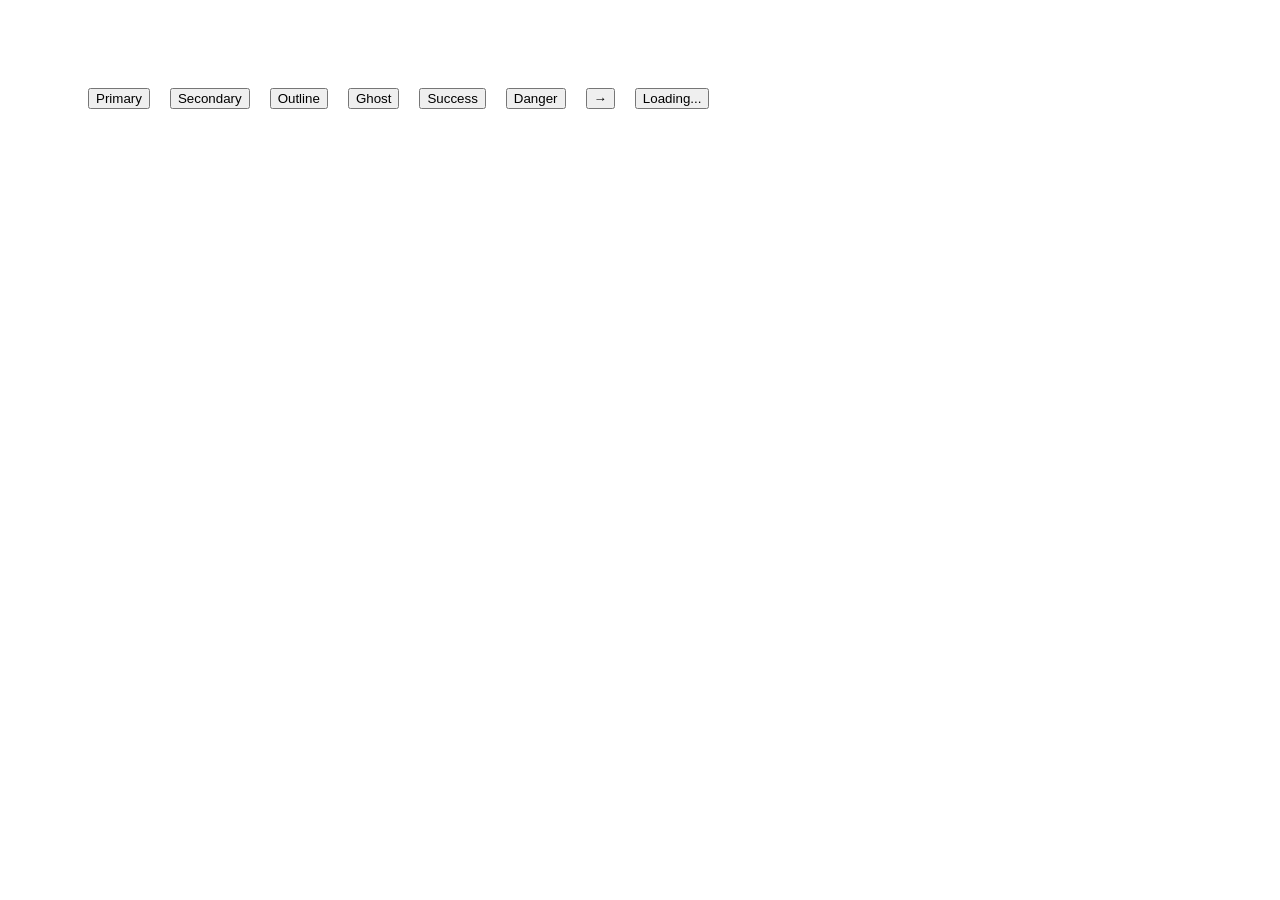
<file: demo/button-demo.html>
<!DOCTYPE html>
<html lang="en">
<head>
    <meta charset="UTF-8">
    <meta name="viewport" content="width=device-width, initial-scale=1.0">
    <title>Document</title>
</head>
<body>
    
<section style="padding:80px; display:flex; gap:20px; flex-wrap:wrap;">

<button class="btn btn--primary">
    Primary
</button>

<button class="btn btn--secondary">
    Secondary
</button>

<button class="btn btn--outline">
    Outline
</button>

<button class="btn btn--ghost">
    Ghost
</button>

<button class="btn btn--success">
    Success
</button>

<button class="btn btn--danger">
    Danger
</button>

<button class="btn btn--primary btn--icon">
    →
</button>

<button class="btn btn--primary btn--loading">
    Loading...
</button>

</section>

</body>
</html>
</file>
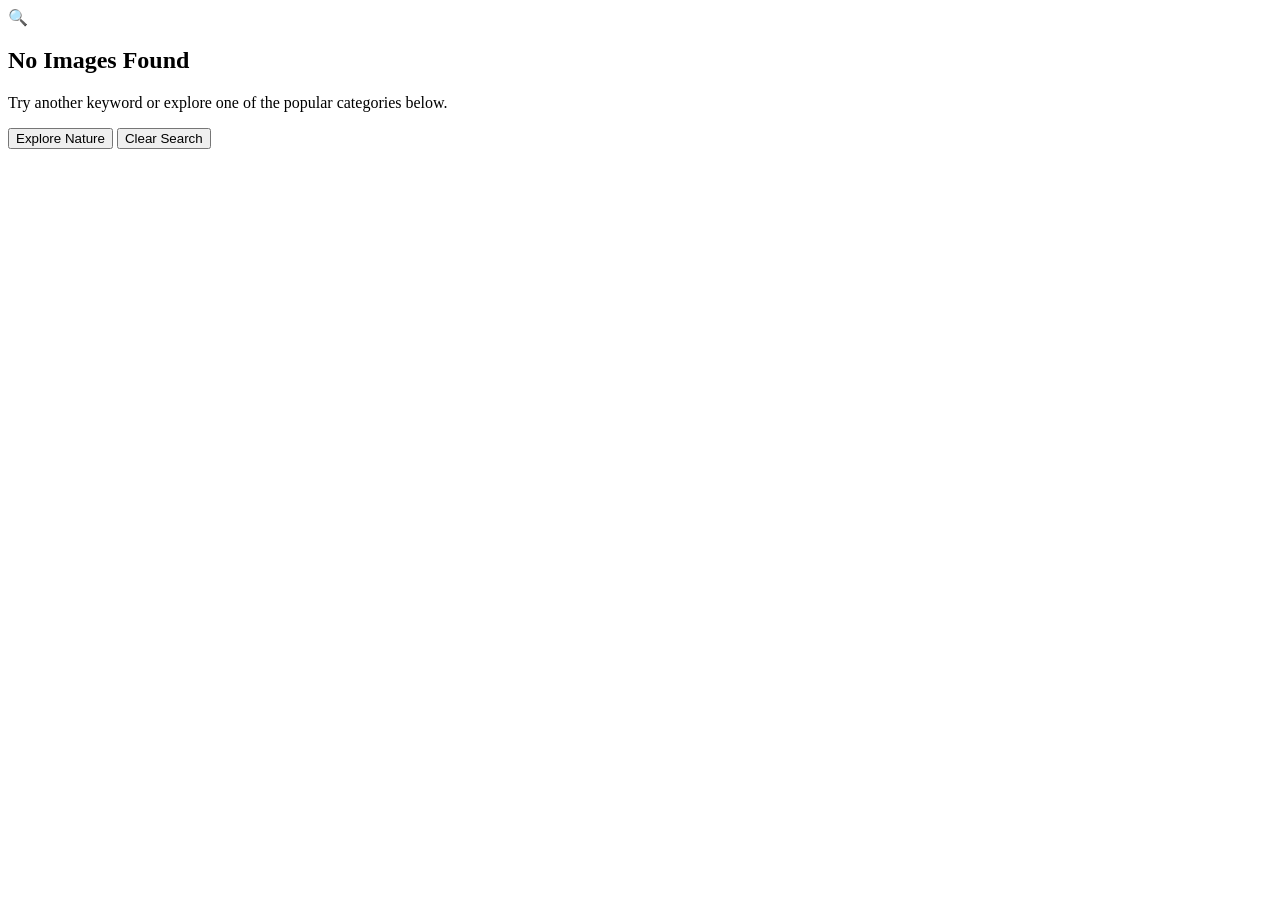
<file: demo/empty-state.html>
<!DOCTYPE html>
<html lang="en">
<head>
    <meta charset="UTF-8">
    <meta name="viewport" content="width=device-width, initial-scale=1.0">
    <title>Document</title>
</head>
<body>
    <section class="empty-state">

<div class="empty-state__icon">

🔍

</div>

<h2 class="empty-state__title">

No Images Found

</h2>

<p class="empty-state__text">

Try another keyword or explore one of the popular categories below.

</p>

<div class="empty-state__actions">

<button class="btn btn--primary">

Explore Nature

</button>

<button class="btn btn--secondary">

Clear Search

</button>

</div>

</section>
</body>
</html>
</file>
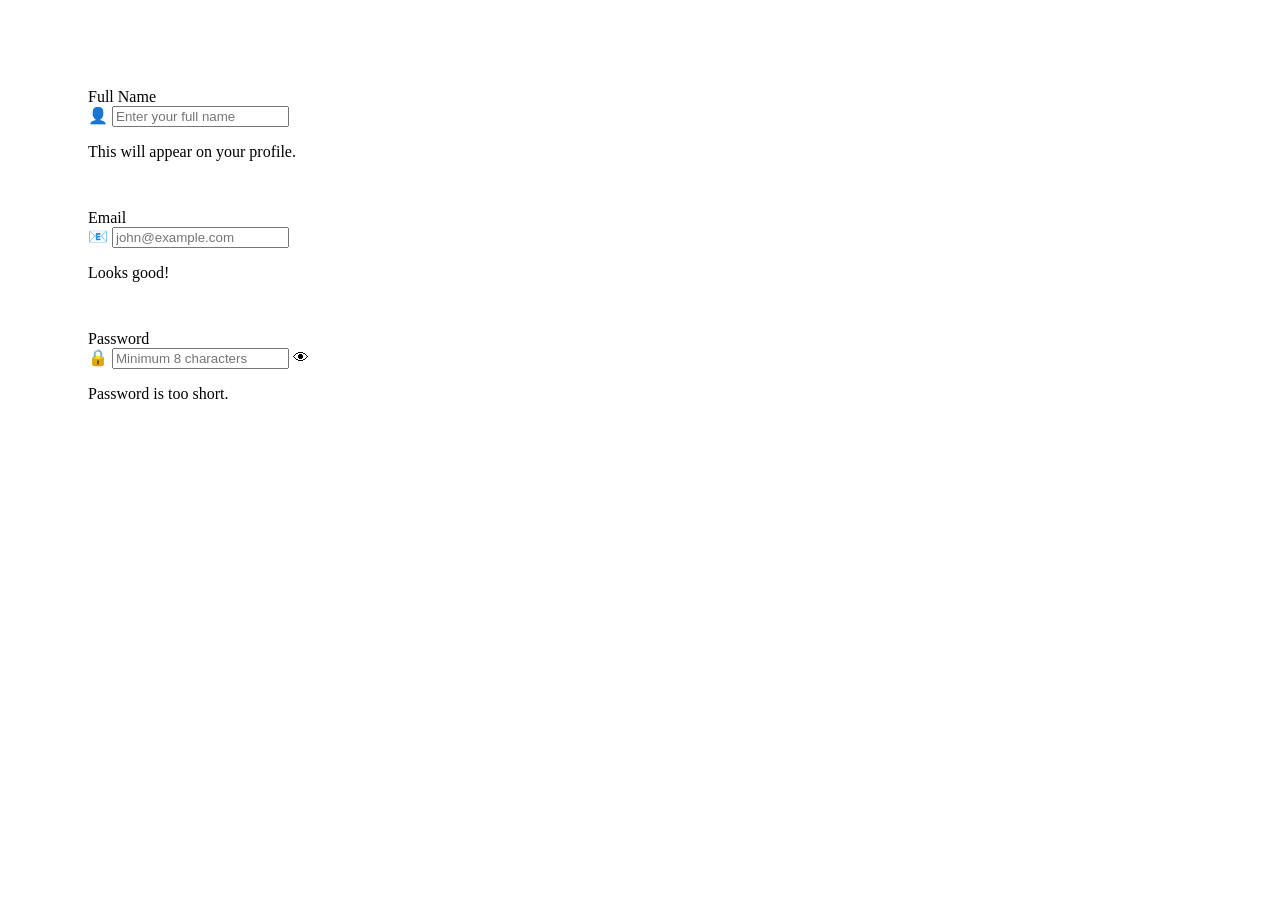
<file: demo/input-demo.html>
<!DOCTYPE html>
<html lang="en">
<head>
    <meta charset="UTF-8">
    <meta name="viewport" content="width=device-width, initial-scale=1.0">
    <title>Document</title>
</head>
<body>
    
<section class="container" style="padding:80px; display:grid; gap:2rem; max-width:700px;">

<div class="input">

<label class="input__label">

Full Name

</label>

<div class="input__wrapper">

<span class="input__icon">

👤

</span>

<input

class="input__field"

type="text"

placeholder="Enter your full name"

>

</div>

<p class="input__helper">

This will appear on your profile.

</p>

</div>


<div class="input input--success">

<label class="input__label">

Email

</label>

<div class="input__wrapper">

<span class="input__icon">

📧

</span>

<input

class="input__field"

type="email"

placeholder="john@example.com"

>

</div>

<p class="input__helper">

Looks good!

</p>

</div>


<div class="input input--error">

<label class="input__label">

Password

</label>

<div class="input__wrapper">

<span class="input__icon">

🔒

</span>

<input

class="input__field"

type="password"

placeholder="Minimum 8 characters"

>

<span class="input__toggle">

👁

</span>

</div>

<p class="input__helper">

Password is too short.

</p>

</div>

</section>
</body>
</html>
</file>
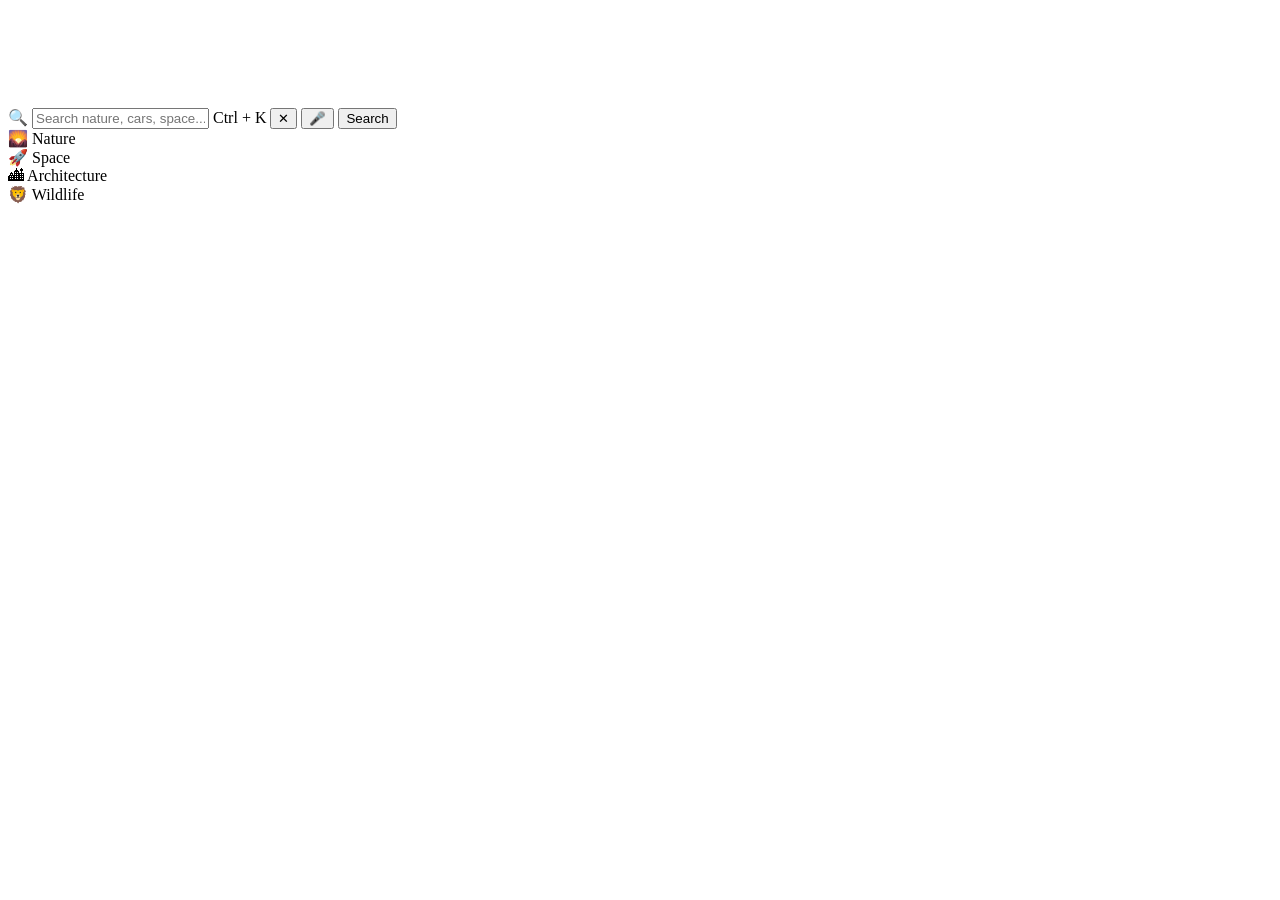
<file: demo/search-demo.html>
<!DOCTYPE html>
<html lang="en">
<head>
    <meta charset="UTF-8">
    <meta name="viewport" content="width=device-width, initial-scale=1.0">
    <title>Document</title>
</head>
<body>
<section class="container" style="padding:100px 0;">

<div class="search">

    <form class="search__form">

        <span class="search__icon">
            🔍
        </span>

        <input
            class="search__input"
            type="text"
            placeholder="Search nature, cars, space..."
        >

        <span class="search__shortcut">

            Ctrl + K

        </span>

        <button
            class="search__clear"
            type="button">

            ✕

        </button>

        <button
            class="search__voice"
            type="button">

            🎤

        </button>

        <button
            class="search__button"
            type="submit">

            Search

        </button>

    </form>

    <div class="search__dropdown">

        <div class="search__item">

            🌄 Nature

        </div>

        <div class="search__item">

            🚀 Space

        </div>

        <div class="search__item">

            🏙 Architecture

        </div>

        <div class="search__item">

            🦁 Wildlife

        </div>

    </div>

</div>

</section>

</body>
</html>
</file>
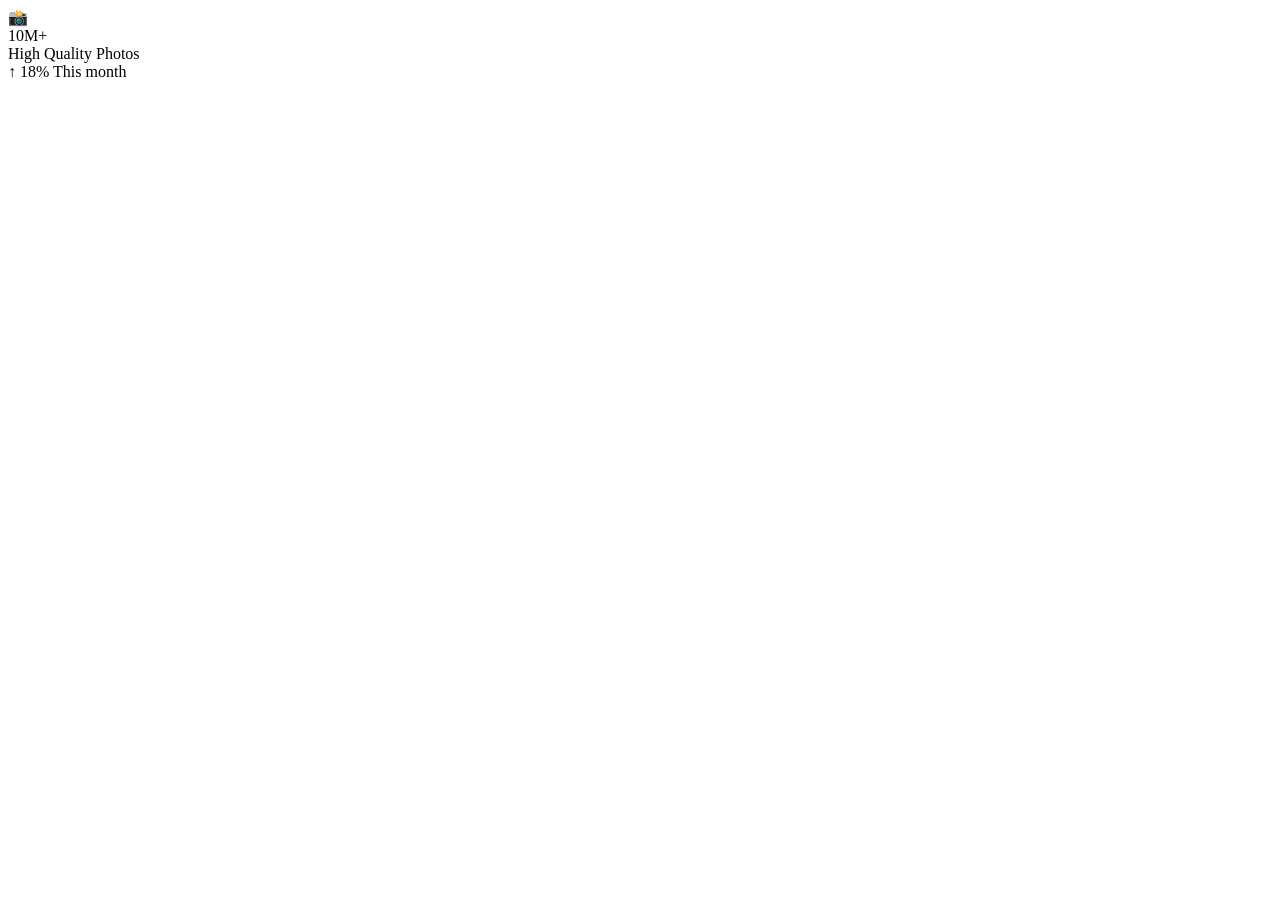
<file: demo/stats-card.html>
<!DOCTYPE html>
<html lang="en">
<head>
    <meta charset="UTF-8">
    <meta name="viewport" content="width=device-width, initial-scale=1.0">
    <title>Document</title>
</head>
<body>

<div class="stats-card">

    <div class="stats-card__icon">
        📸
    </div>

    <div class="stats-card__value">
        10M+
    </div>

    <div class="stats-card__label">
        High Quality Photos
    </div>

    <div class="stats-card__footer">

        <span class="stats-card__trend">
            ↑ 18%
        </span>

        <span class="stats-card__caption">
            This month
        </span>

    </div>

</div>

</body>
</html>
</file>
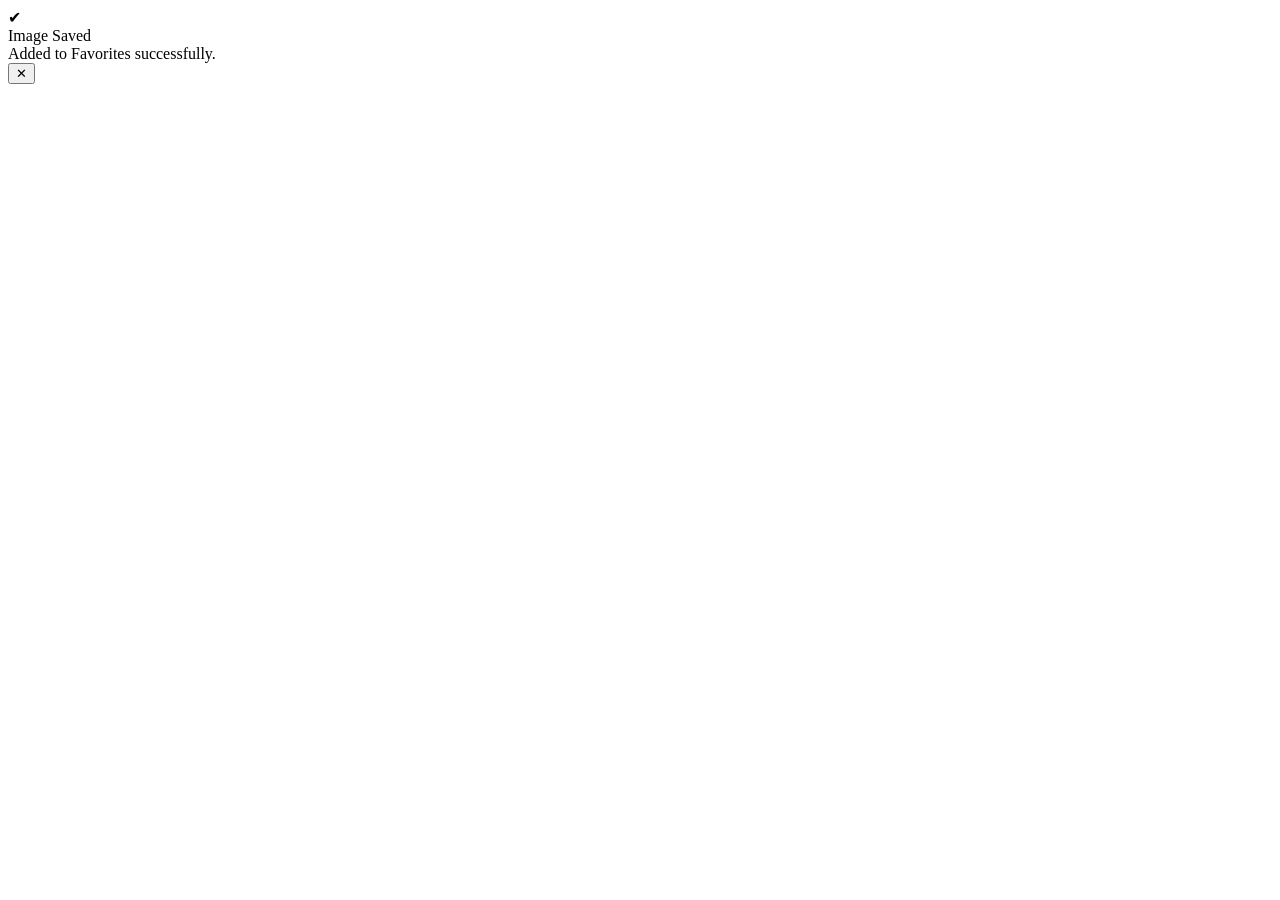
<file: demo/toast.html>
<!DOCTYPE html>
<html lang="en">
<head>
    <meta charset="UTF-8">
    <meta name="viewport" content="width=device-width, initial-scale=1.0">
    <title>Document</title>
</head>
<body>

<div class="toast-container">

<div class="toast toast--success">

<div class="toast__icon">

✔

</div>

<div class="toast__content">

<div class="toast__title">

Image Saved

</div>

<div class="toast__message">

Added to Favorites successfully.

</div>

</div>

<button class="toast__close">

✕

</button>

</div>

</div>

</body>
</html>
</file>
